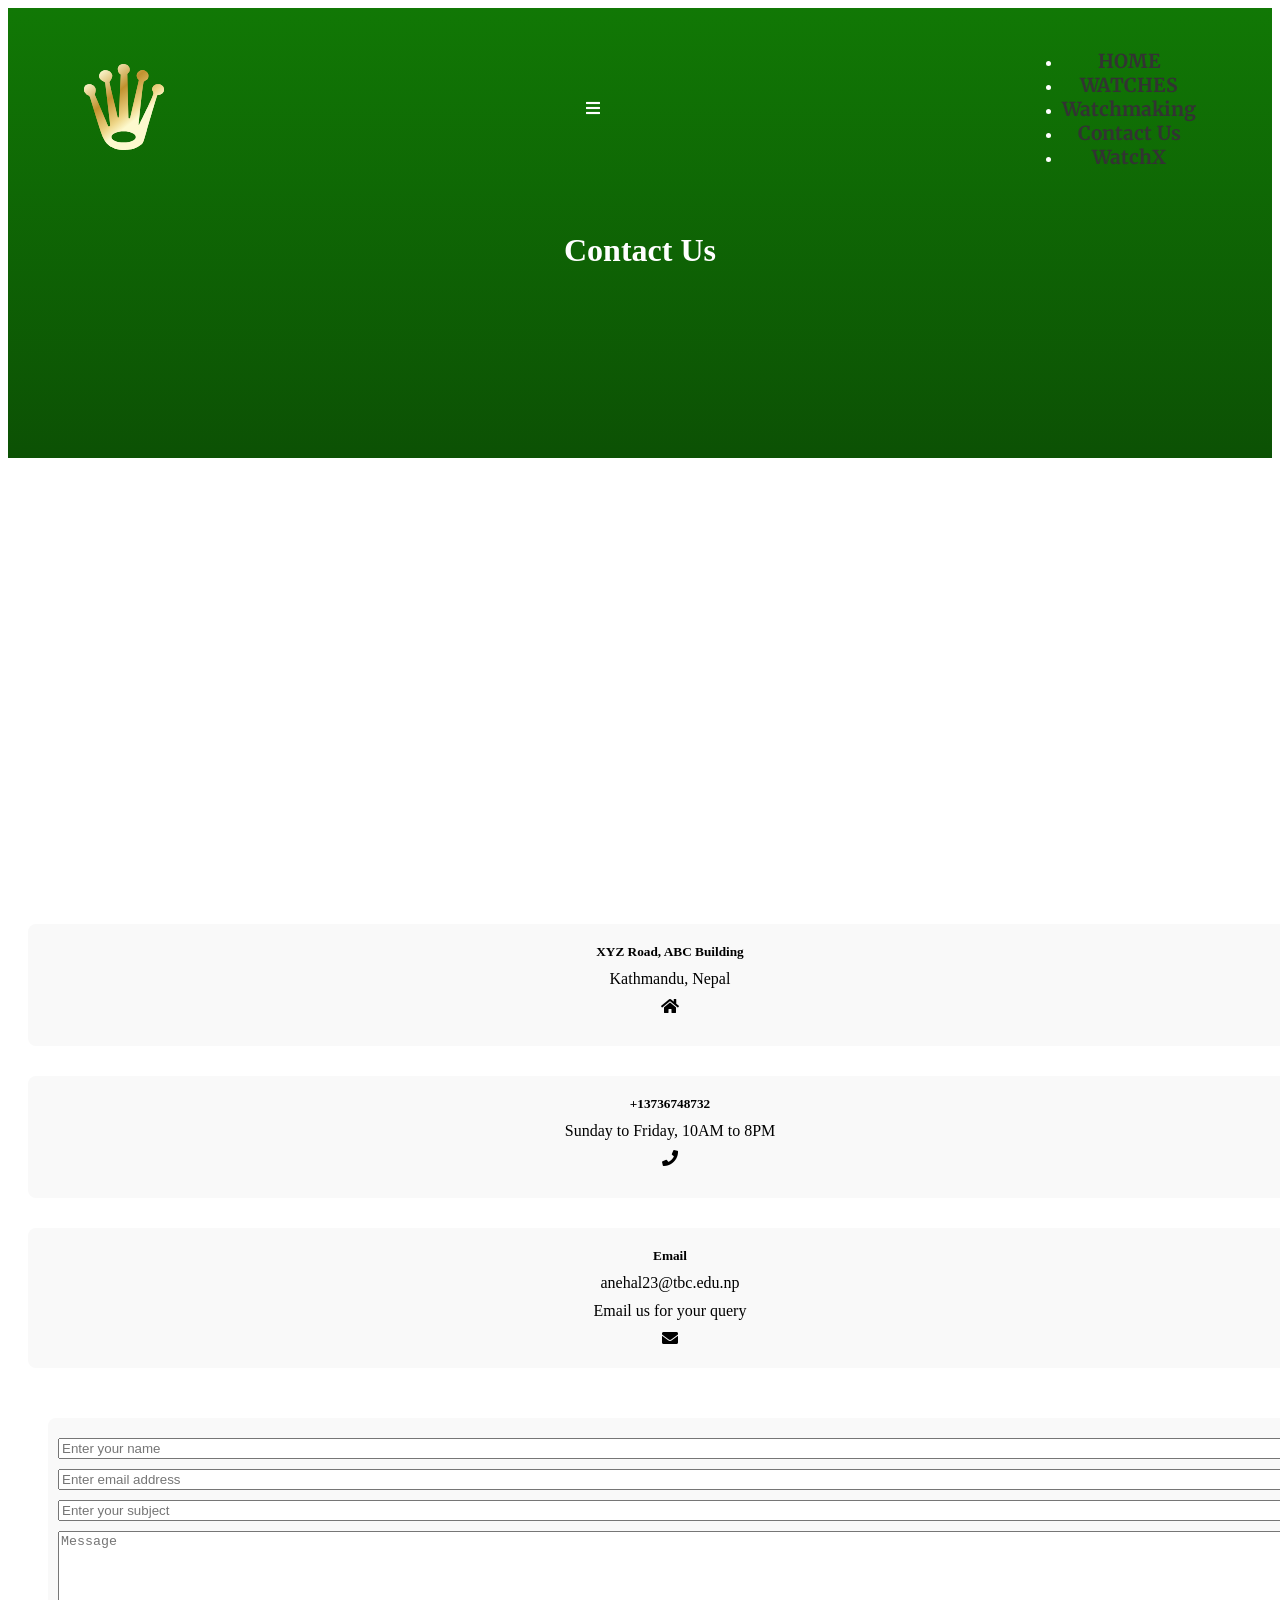
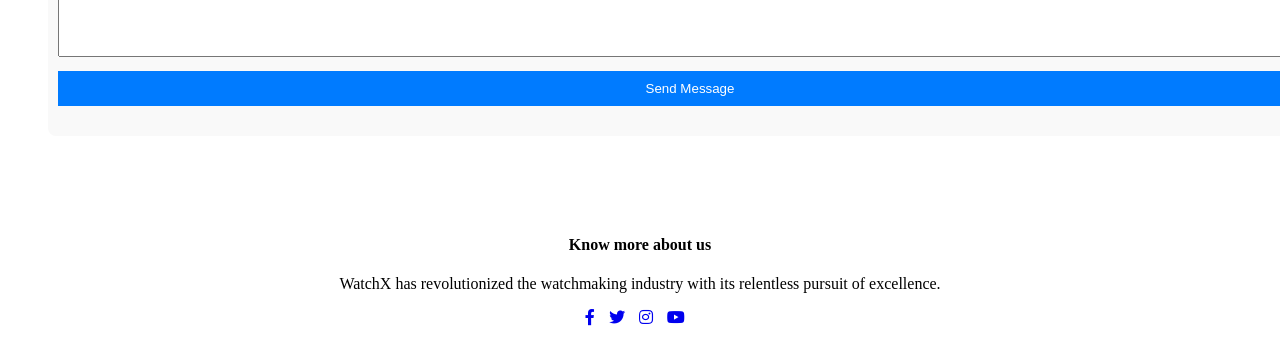
<file: Contact.html>
<!DOCTYPE html>
<html lang="en">
<head>
    <meta charset="UTF-8">
    <meta name="viewport" content="width=device-width, initial-scale=1.0">
    <title>WatchX - Excellence in Watchmaking</title>
    <link rel="stylesheet" href="assign.css">
    <link href="https://fonts.googleapis.com/css2?family=Merriweather:ital,wght@0,300;0,400;0,700;0,900;1,300;1,400;1,700;1,900&display=swap" rel="stylesheet">
    <link rel="stylesheet" href="https://cdnjs.cloudflare.com/ajax/libs/font-awesome/5.15.4/css/all.min.css">
    <style>
        /* Add custom styles here if needed */
    </style>
</head>
<body>
    <header class="sub-header">
        <nav class="navbar">
            <a href="assign.html" class="logo-link"><img src="images/logo2-01.svg" class="logo" alt="WatchX Logo"></a>
            <div class="menu-toggle" onclick="toggleMenu()">
                <i class="fas fa-bars"></i>
            </div>
            <ul class="nav-links" id="navLinks">
                <li><a href="index.html">HOME</a></li>
                    <li><a href="Watches.html">WATCHES</a></li>
                    <li><a href="Watchmaking.html">Watchmaking</a></li>
                    <li><a href="Contact.html">Contact Us</a></li>
                    <li><a href="WatchX.html">WatchX</a></li>
            </ul>
        </nav>
      
        </nav>
        <h1>Contact Us</h1>
    </section>
    <!----contact us-->
    <section class="location">
        <!-- Ensure that the URL inside the src attribute is correct and points to a valid Google Maps location -->
        <iframe src="https://www.google.com/maps/embed?pb=!1m18!1m12!1m3!1d28257.752821731094!2d85.2998001395508!3d27.710520600000017!2m3!1f0!2f0!3f0!3m2!1i1024!2i768!4f13.1!3m3!1m2!1s0x39eb19016142619d%3A0x7010b1f4a3785d45!2sRegency%20Watch!5e0!3m2!1sen!2snp!4v1712913540275!5m2!1sen!2snp" width="600" height="450" style="border:0;" allowfullscreen="" loading="lazy" referrerpolicy="no-referrer-when-downgrade"></iframe>
    </section>
    <section class="contact-us">
        <div class="row2">
            <div class="contact-col">
                <div>
                    <h5>XYZ Road, ABC Building</h5>
                    <p>Kathmandu, Nepal</p>
                    <a href="#" class="icon-link"><i class="fas fa-home"></i></a>
                </div>
            </div> 
            <div class="contact-col">
                <div>
                    <h5>+13736748732</h5>
                    <p>Sunday to Friday, 10AM to 8PM</p>
                    <a href="#" class="icon-link"><i class="fas fa-phone"></i></a>
                </div> 
            </div>
            <div class="contact-col">
                <h5>Email</h5>
                <p>anehal23@tbc.edu.np</p>
                <p>Email us for your query</p>
                <a href="#" class="icon-link"><i class="fas fa-envelope"></i></a>
            </div>
            <div class="contact-col  contact-col-form">
                <form action="FormHandler.php" method="post">
                    <input type="text" name="name" placeholder="Enter your name" required>
                    <input type="email"name="email" placeholder="Enter email address" required>
                    <input type="text" name="subject" placeholder="Enter your subject" required>
                    <textarea rows="8" name="message" placeholder="Message" required></textarea>
                    <button type="submit">Send Message</button>
                </form>
 
            </div>
        </div>
    </section>
    
    
    
    
    
        
    
    
   
<br>
    <footer class="footer">
        <div class="container">
            <h4>Know more about us</h4>
            <p>WatchX has revolutionized the watchmaking industry with its relentless pursuit of excellence.</p>
            <div class="social-icons">
                <a href="#" class="icon-link"><i class="fab fa-facebook-f"></i></a>
                <a href="#" class="icon-link"><i class="fab fa-twitter"></i></a>
                <a href="#" class="icon-link"><i class="fab fa-instagram"></i></a>
                <a href="#" class="icon-link"><i class="fab fa-youtube"></i></a>
            </div>
        </div>
    </footer>

    <script>
        function toggleMenu() {
            var navLinks = document.getElementById("navLinks");
            navLinks.classList.toggle("active");
        }
    </script>
</body>
</html>
</file>
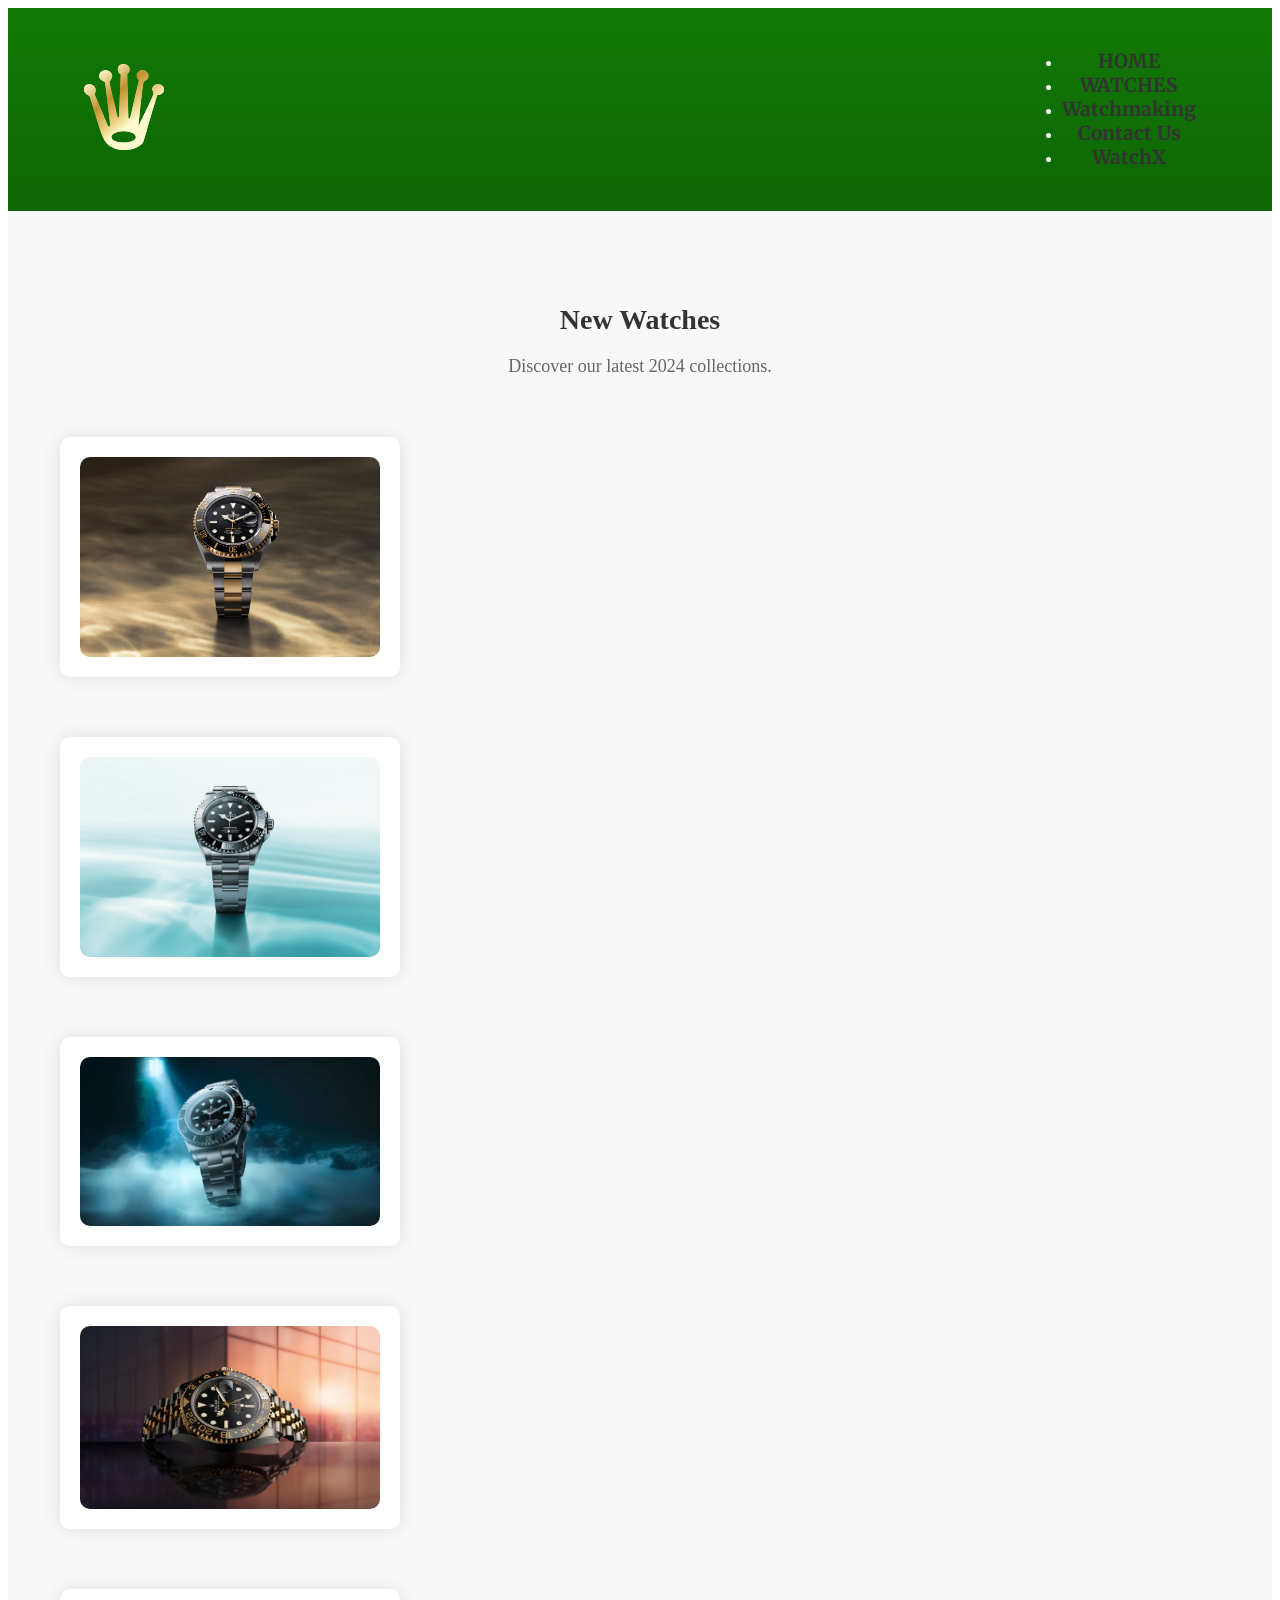
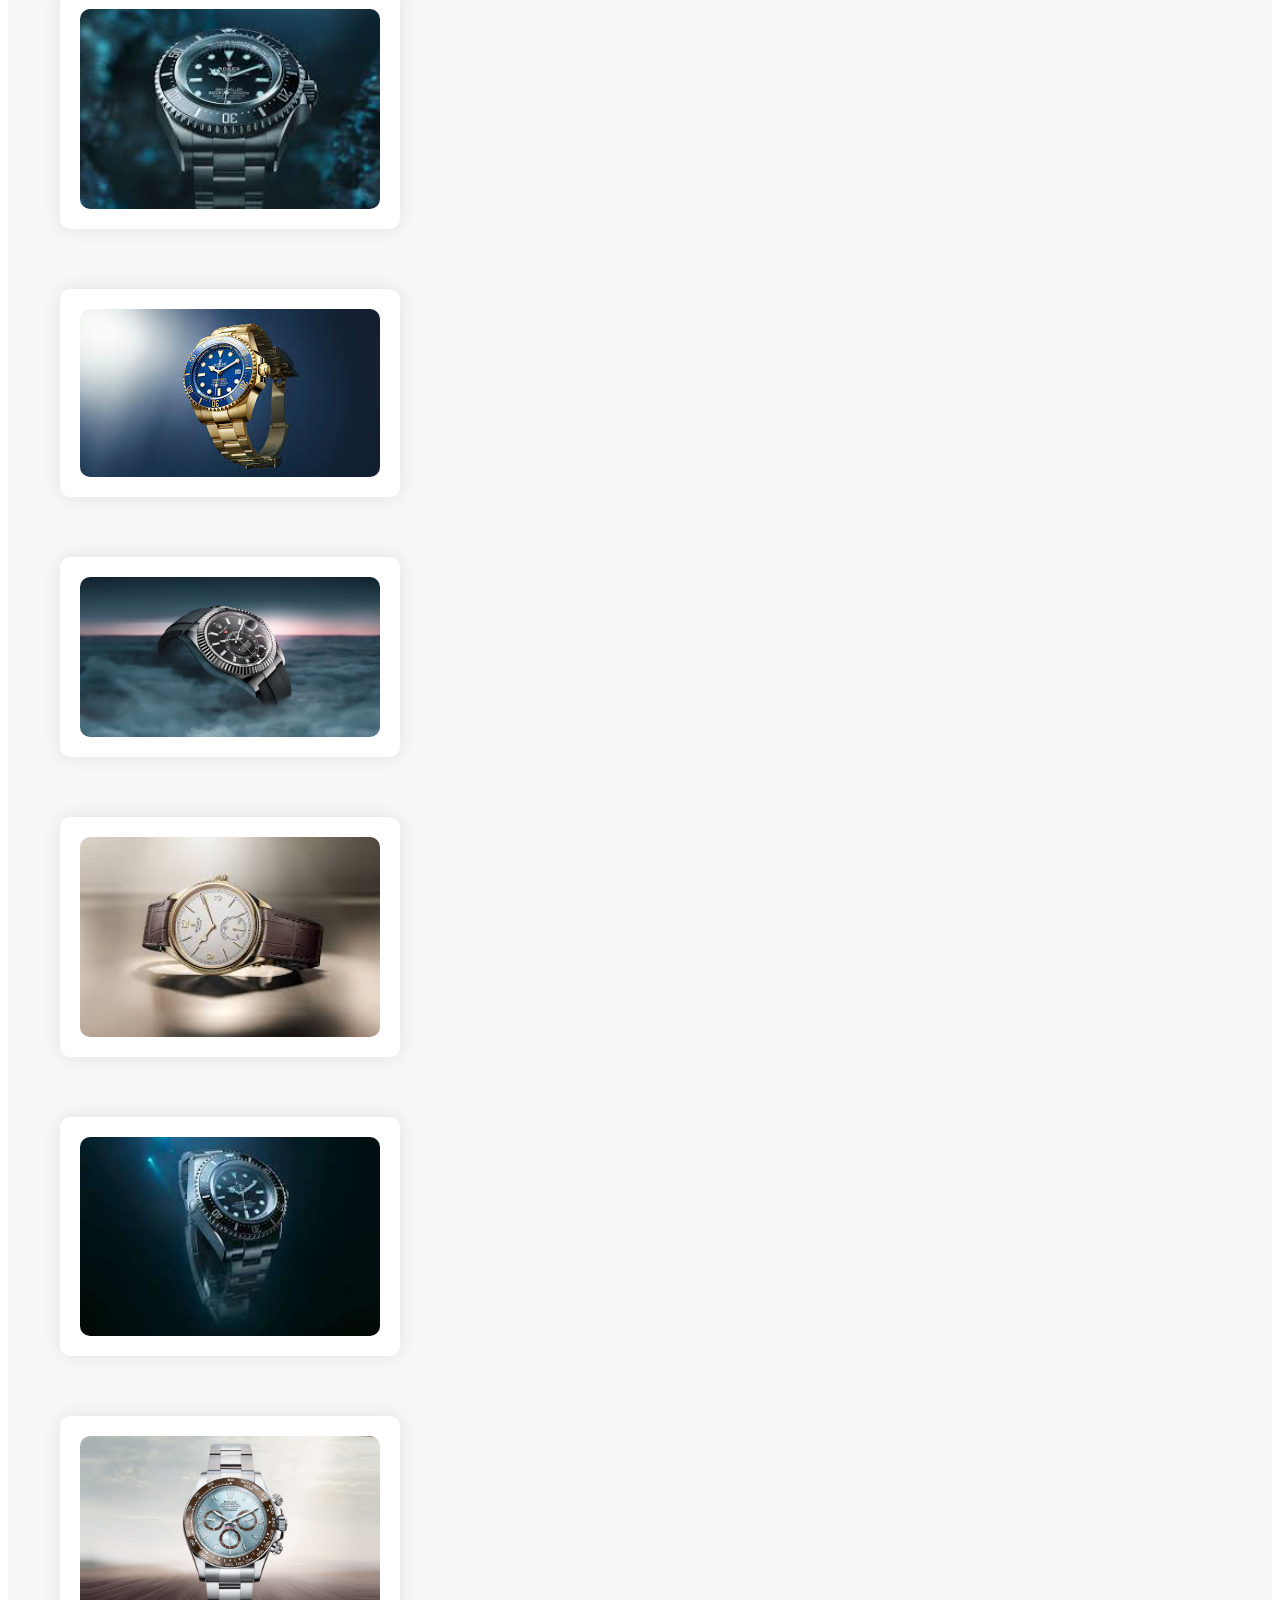
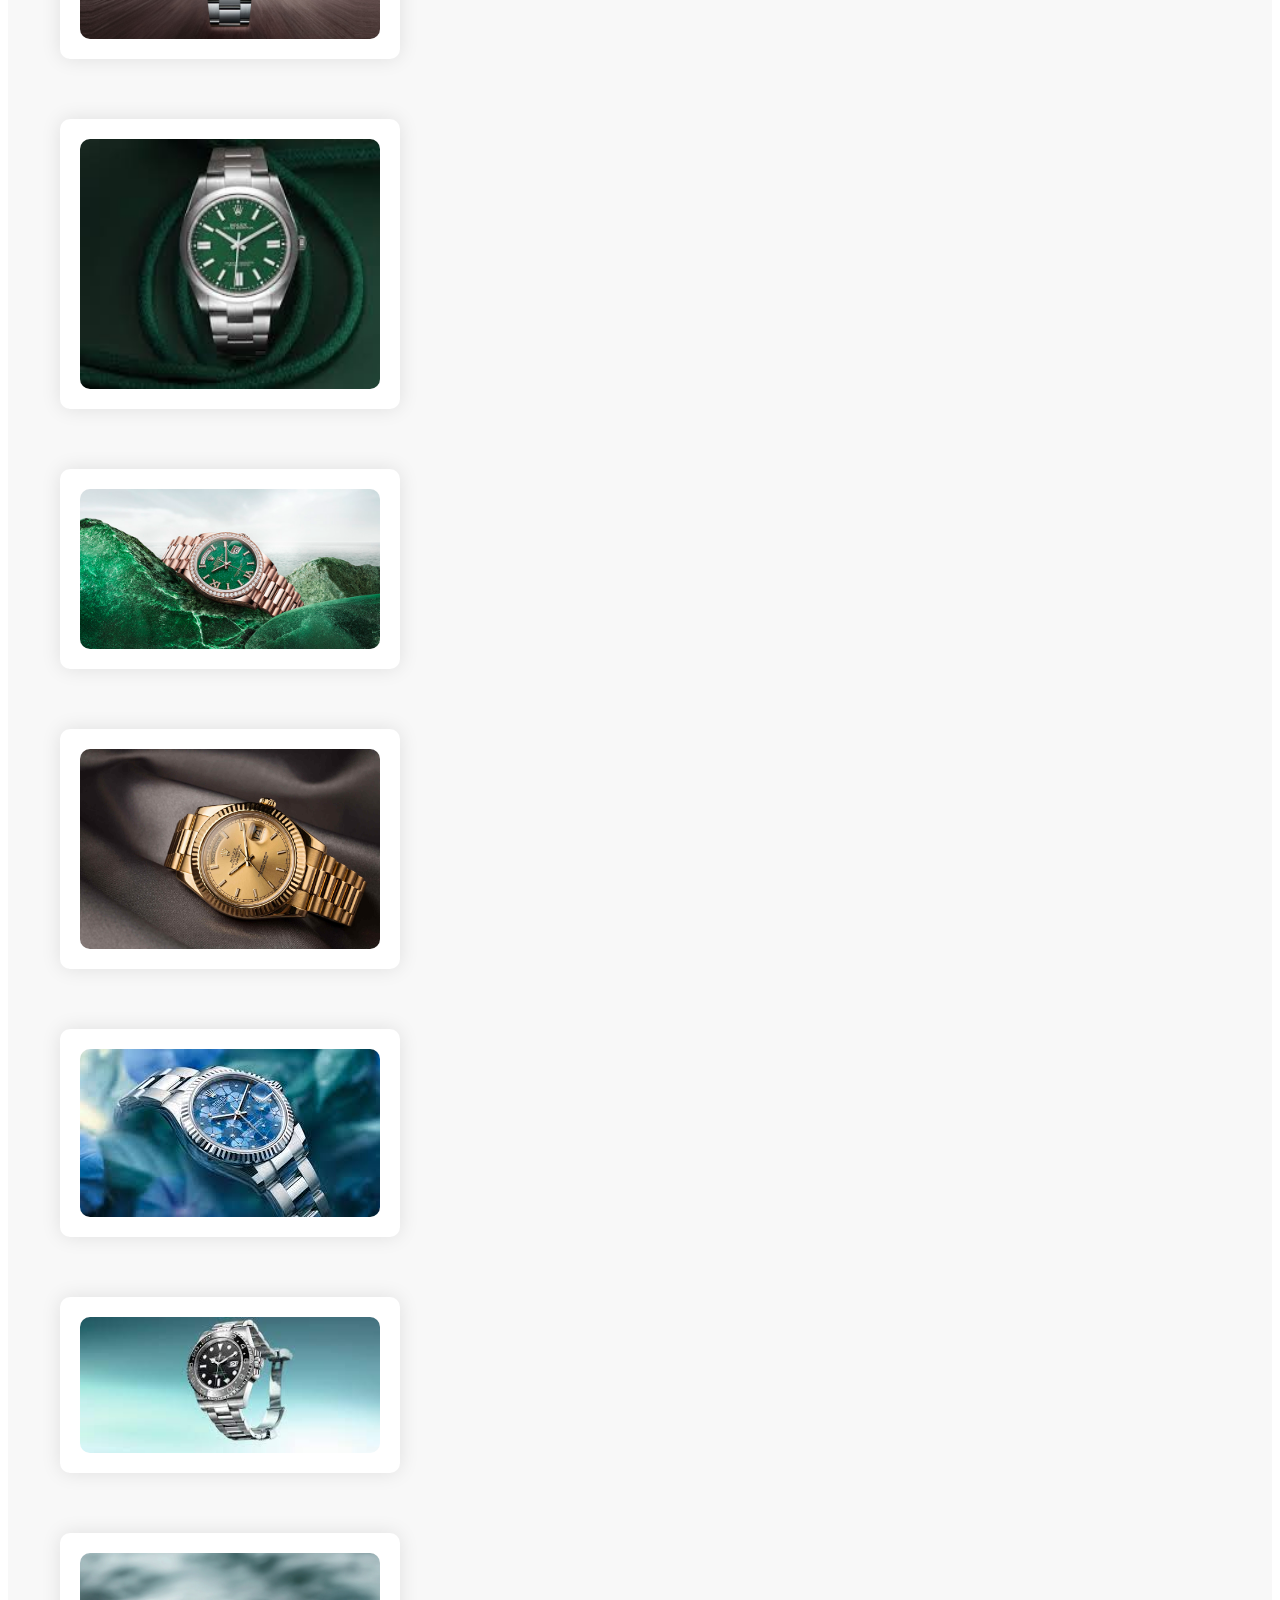
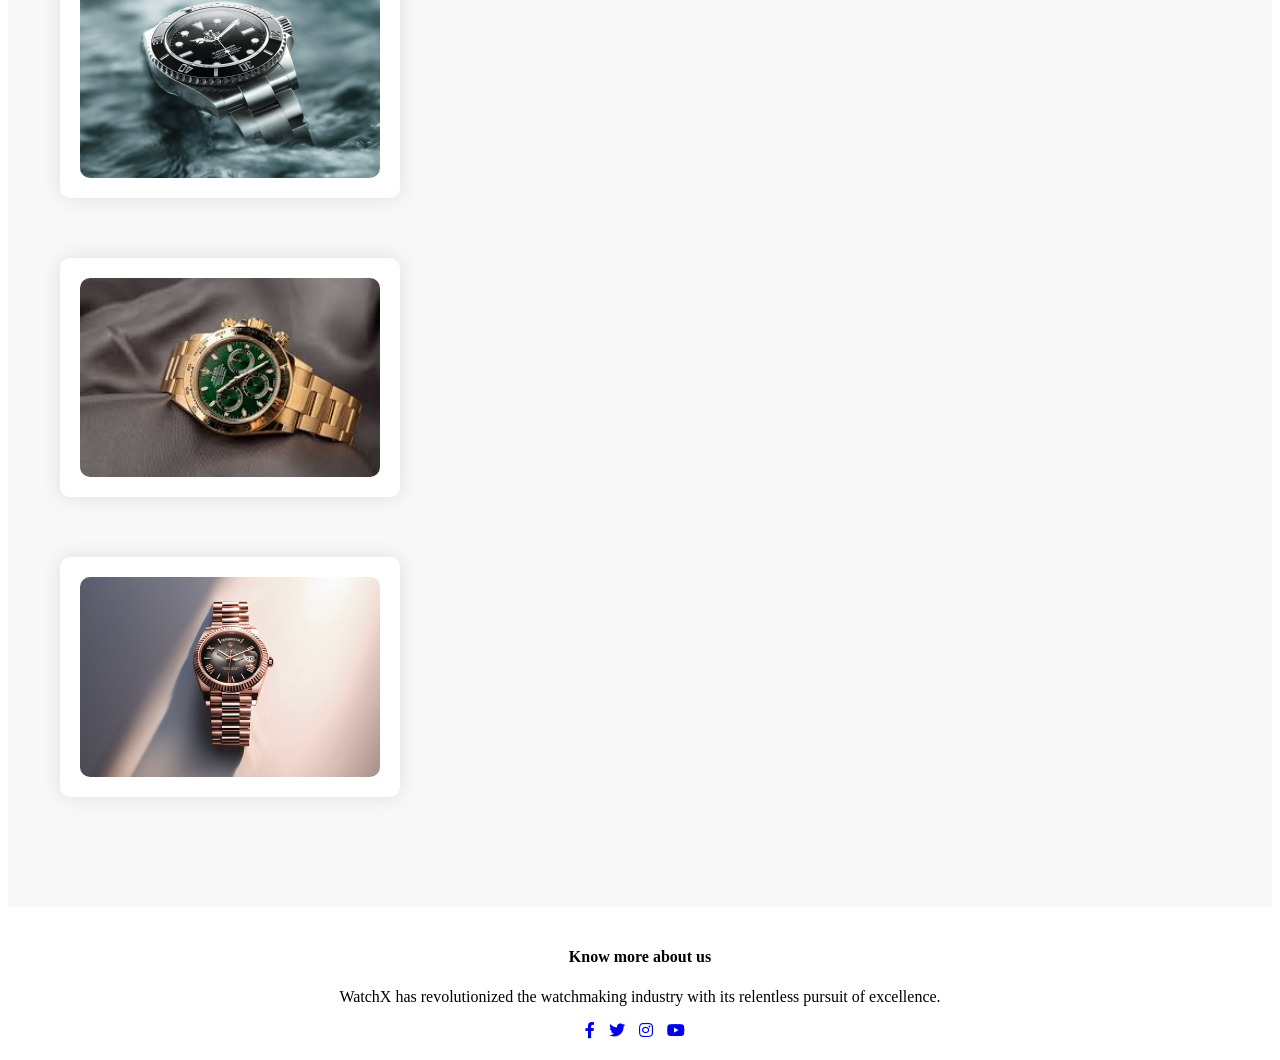
<file: Watches.html>
<!DOCTYPE html>
<html lang="en">
<head>
    <!---third commit-->
    <meta charset="UTF-8">
    <meta name="viewport" content="width=device-width, initial-scale=1.0">
    <title>WatchX - Excellence in Watchmaking</title>
    <link rel="stylesheet" href="assign.css">
    <link href="https://fonts.googleapis.com/css2?family=Merriweather:ital,wght@0,300;0,400;0,700;0,900;1,300;1,400;1,700;1,900&display=swap" rel="stylesheet">
    <link rel="stylesheet" href="https://cdnjs.cloudflare.com/ajax/libs/font-awesome/5.15.4/css/all.min.css">
    <style>
        /* Add custom styles here if needed */
    </style>
</head>
<body>
    <header class="sub-header">
        <nav class="navbar">
            <a href="assign.html" class="logo-link"><img src="images/logo2-01.svg" class="logo" alt="WatchX Logo"></a>
            <div class="menu-toggle" onclick="toggleMenu()">
                
            </div>
            <ul class="nav-links" id="navLinks">
                <li><a href="index.html">HOME</a></li>
                    <li><a href="Watches.html">WATCHES</a></li>
                    <li><a href="Watchmaking.html">Watchmaking</a></li>
                    <li><a href="Contact.html">Contact Us</a></li>
                    <li><a href="WatchX.html">WatchX</a></li>
            </ul>
        </nav>
        <section class="new">
            <div class="container">
                <h2>New Watches</h2>
                <p>Discover our latest 2024 collections.</p>
                <!-- First column -->
                <div class="row">
                    <div class="new-col">
                        <img src="images/watch3.jpg" alt="Watch 3">
                        <div class="layer">
                            <h3>Daytona</h3>
                        </div>
                    </div>
                    <div class="new-col">
                        <img src="images/watch.jpg" alt="Watch">
                        <div class="layer">
                            <h3>Deep Sea</h3>
                        </div>
                    </div>
                    <div class="new-col">
                        <img src="images/watch6.jpg" alt="Watch 6">
                        <div class="layer">
                            <h3>Dial</h3>
                        </div>
                    </div>
                </div>
                <!-- Second column -->
                <div class="row">
                    <div class="new-col">
                        <img src="images/watch7.jpg" alt="Watch 3">
                        <div class="layer">
                            <h3>Dial Master</h3>
                        </div>
                    </div>
                    <div class="new-col">
                        <img src="images/watch8.jpeg" alt="Watch">
                        <div class="layer">
                            <h3>Yacht Master</h3>
                        </div>
                    </div>
                    <div class="new-col">
                        <img src="images/watch9.jpeg" alt="Watch 6">
                        <div class="layer">
                            <h3>Cosmograph Daytona</h3>
                        </div>
                    </div>
                </div>
                <!-- Third column -->
                <div class="row">
                    <div class="new-col">
                        <img src="images/watch10.jpg" alt="Watch 3">
                        <div class="layer">
                            <h3>Deep Sea</h3>
                        </div>
                    </div>
                    <div class="new-col">
                        <img src="images/watch11.jpeg" alt="Watch">
                        <div class="layer">
                            <h3>1908</h3>
                        </div>
                    </div>
                    <div class="new-col">
                        <img src="images/watch12.jpeg" alt="Watch 6">
                        <div class="layer">
                            <h3>Deep Sea</h3>
                        </div>
                    </div>
                </div>
                <!-- Fourth column -->
                <div class="row">
                    <div class="new-col">
                        <img src="images/watch15.jpg" alt="Watch 3">
                        <div class="layer">
                            <h3>Datejust</h3>
                        </div>
                    </div>
                    <div class="new-col">
                        <img src="images/watch14.jpeg" alt="Watch">
                        <div class="layer">
                            <h3>Air King</h3>
                        </div>
                    </div>
                    <div class="new-col">
                        <img src="images/watch16.jpg" alt="Watch 6">
                        <div class="layer">
                            <h3>Sky-Dweller</h3>
                        </div>
                    </div>
                </div>
                <!-- Fifth column -->
                <div class="row">
                    <div class="new-col">
                        <img src="images/watch17.jpg" alt="Watch 3">
                        <div class="layer">
                            <h3>Explorer</h3>
                        </div>
                    </div>
                    <div class="new-col">
                        <img src="images/watch18.jpeg" alt="Watch">
                        <div class="layer">
                            <h3>Lady Datejust</h3>
                        </div>
                    </div>
                    <div class="new-col">
                        <img src="images/waych19.jpeg" alt="Watch 6">
                        <div class="layer">
                            <h3>GMT Master</h3>
                        </div>
                    </div>
                </div>
                <!-- Sixth column -->
                <div class="row">
                    <div class="new-col">
                        <img src="images/watch20.jpg" alt="Watch 3">
                        <div class="layer">
                            <h3>Mariner</h3>
                        </div>
                    </div>
                    <div class="new-col">
                        <img src="images/watch21.jpeg" alt="Watch">
                        <div class="layer">
                            <h3>Oyter Perpetuals</h3>
                        </div>
                    </div>
                    <div class="new-col">
                        <img src="images/watch22.jpg" alt="Watch 6">
                        <div class="layer">
                            <h3>Sky-Dweller</h3>
                        </div>
                    </div>
                </div>
            </div>
        </section>
        

    <footer class="footer">
        <div class="container">
            <h4>Know more about us</h4>
            <p>WatchX has revolutionized the watchmaking industry with its relentless pursuit of excellence.</p>
            <div class="social-icons">
                <a href="#" class="icon-link"><i class="fab fa-facebook-f"></i></a>
                <a href="#" class="icon-link"><i class="fab fa-twitter"></i></a>
                <a href="#" class="icon-link"><i class="fab fa-instagram"></i></a>
                <a href="#" class="icon-link"><i class="fab fa-youtube"></i></a>
            </div>
        </div>
    </footer>

    <script>
        function toggleMenu() {
            var navLinks = document.getElementById("navLinks");
            navLinks.classList.toggle("active");
        }
    </script>
</body>
</html>
</file>
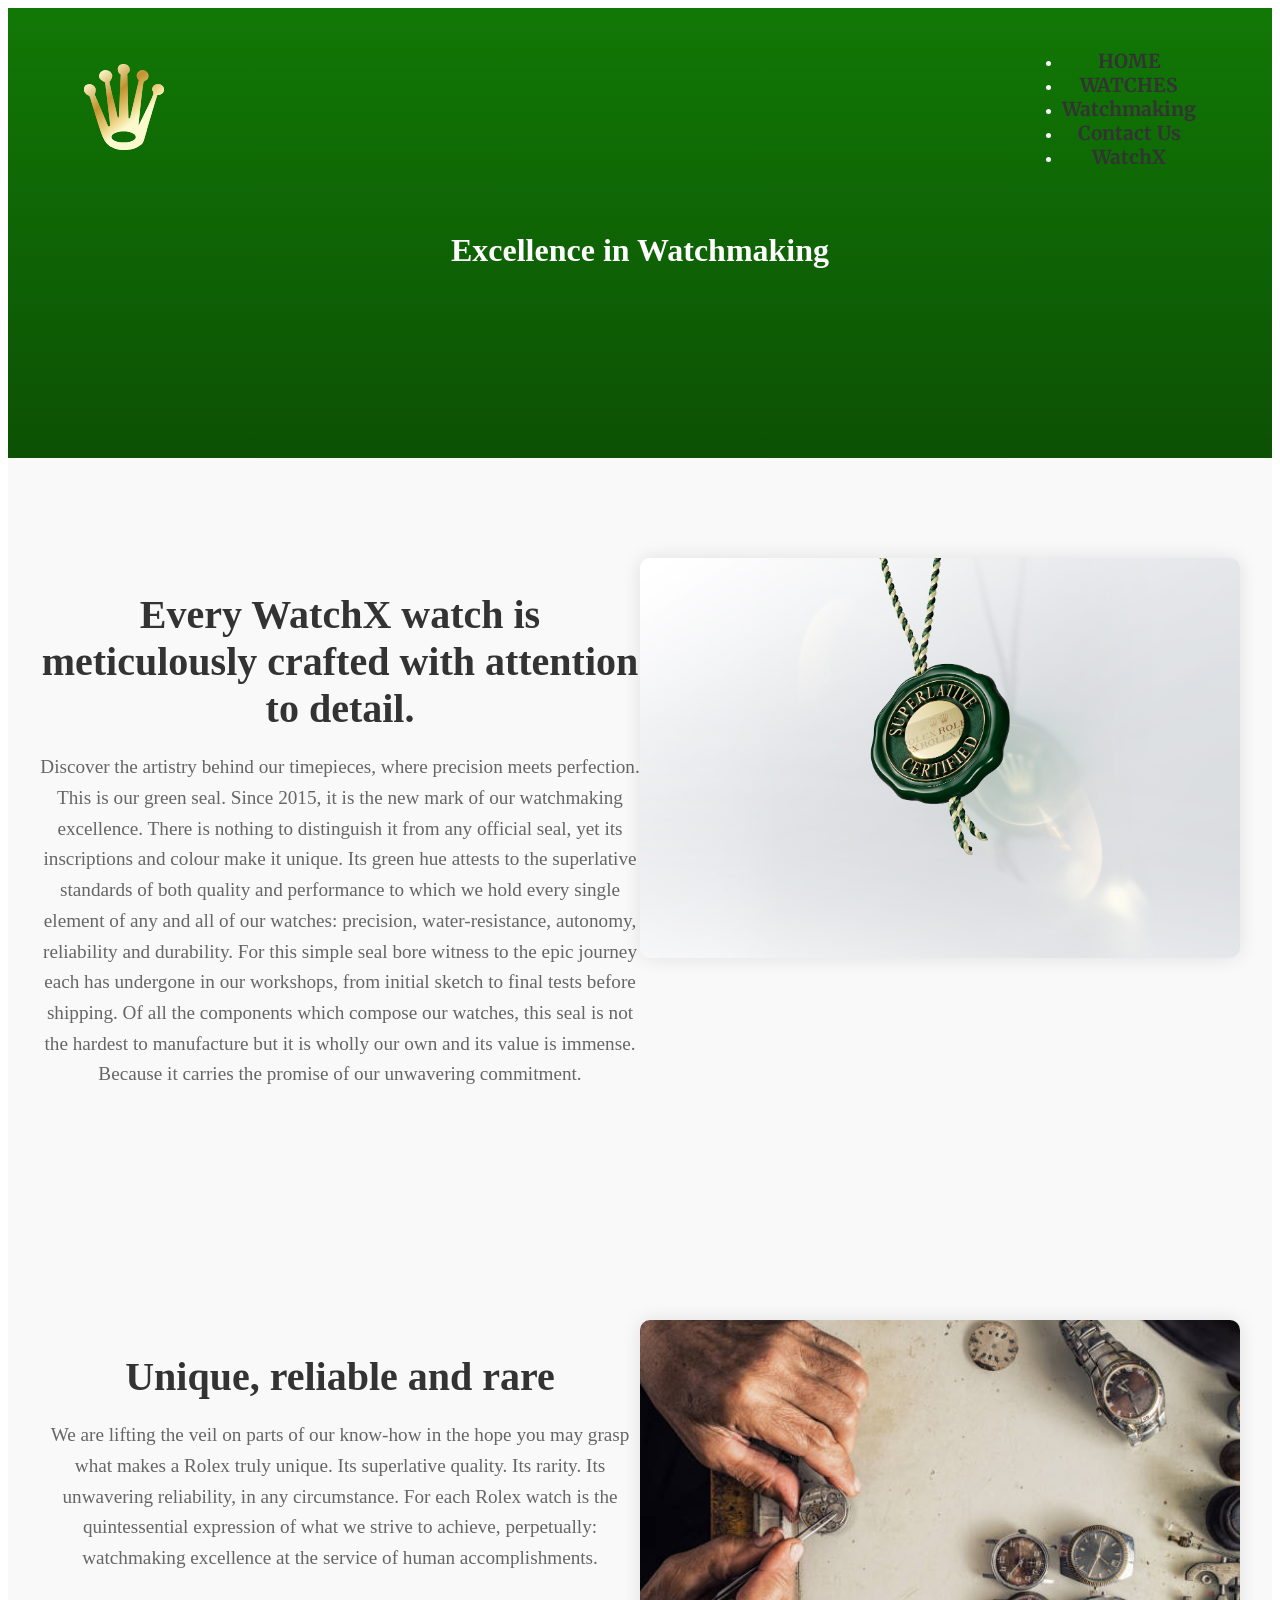
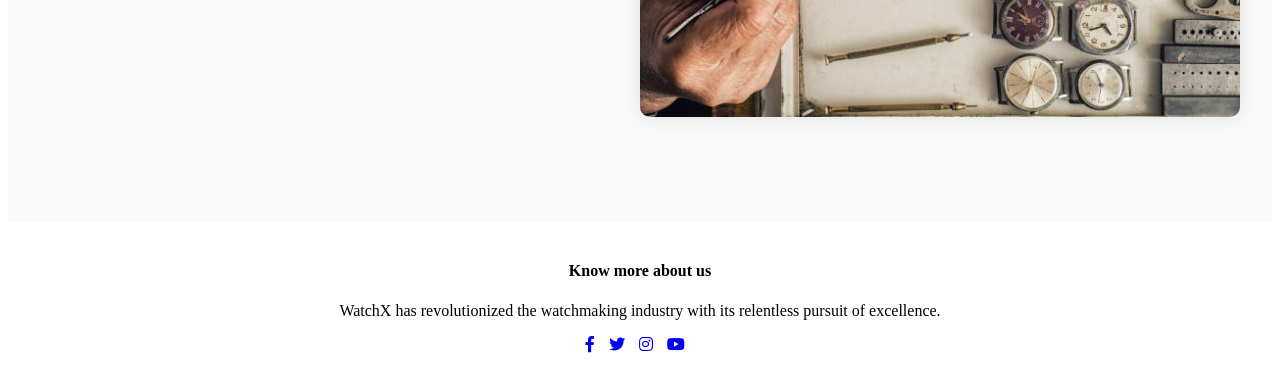
<file: Watchmaking.html>
<!DOCTYPE html>
<html lang="en">
<head>
    <!--Fifth commit--->
    <meta charset="UTF-8">
    <meta name="viewport" content="width=device-width, initial-scale=1.0">
    <title>WatchX - Excellence in Watchmaking</title>
    <link rel="stylesheet" href="assign.css">
    <link href="https://fonts.googleapis.com/css2?family=Merriweather:ital,wght@0,300;0,400;0,700;0,900;1,300;1,400;1,700;1,900&display=swap" rel="stylesheet">
    <link rel="stylesheet" href="https://cdnjs.cloudflare.com/ajax/libs/font-awesome/5.15.4/css/all.min.css">
    <style>
        /* Add custom styles here if needed */
    </style>
</head>
<body>
    <header class="sub-header">
        <nav class="navbar">
            <a href="assign.html" class="logo-link"><img src="images/logo2-01.svg" class="logo" alt="WatchX Logo"></a>
            <div class="menu-toggle" onclick="toggleMenu()">
             
            </div>
            <ul class="nav-links" id="navLinks">
                <li><a href="index.html">HOME</a></li>
                    <li><a href="Watches.html">WATCHES</a></li>
                    <li><a href="Watchmaking.html">Watchmaking</a></li>
                    <li><a href="Contact.html">Contact Us</a></li>
                    <li><a href="WatchX.html">WatchX</a></li>
            </ul>
        </nav>
        <h1 class="main-heading">Excellence in Watchmaking</h1>
    </header>
    
    <section class="make">
        <div class="container">
            <div class="make-col">
                <h2>Every WatchX watch is meticulously crafted with attention to detail.</h2>
                <p>Discover the artistry behind our timepieces, where precision meets perfection.<br>This is our green seal. Since 2015, it is the new mark of our watchmaking excellence. There is nothing to distinguish it from any official seal, yet its inscriptions and colour make it unique.

                    Its green hue attests to the superlative standards of both quality and performance to which we hold every single element of any and all of our watches: precision, water-resistance, autonomy, reliability and durability. For this simple seal bore witness to the epic journey each has undergone in our workshops, from initial sketch to final tests before shipping. Of all the components which compose our watches, this seal is not the hardest to manufacture but it is wholly our own and its value is immense. Because it carries the promise of our unwavering commitment.</p>
            </div>
            <div class="make-col">
                <img src="images/certi.jpg" alt="Certification" class="certification-img">
            </div>
        </div>
    </section>
    <section class="make">
        <div class="container">
            <div class="make-col">
                <h2>Unique, reliable and rare</h2>
                <p>We are lifting the veil on parts of our know-how in the hope you may grasp what makes a Rolex truly unique. Its superlative quality. Its rarity. Its unwavering reliability, in any circumstance. For each Rolex watch is the quintessential expression of what we strive to achieve, perpetually: watchmaking excellence at the service of human accomplishments.</p>
            </div>
            <div class="make-col">
                <img src="images/watchmaking2.jpg" alt="Certification" class="certification-img">
            </div>
        </div>
    </section>
   
   
   

    <footer class="footer">
        <div class="container">
            <h4>Know more about us</h4>
            <p>WatchX has revolutionized the watchmaking industry with its relentless pursuit of excellence.</p>
            <div class="social-icons">
                <a href="#" class="icon-link"><i class="fab fa-facebook-f"></i></a>
                <a href="#" class="icon-link"><i class="fab fa-twitter"></i></a>
                <a href="#" class="icon-link"><i class="fab fa-instagram"></i></a>
                <a href="#" class="icon-link"><i class="fab fa-youtube"></i></a>
            </div>
        </div>
    </footer>

    <script>
        function toggleMenu() {
            var navLinks = document.getElementById("navLinks");
            navLinks.classList.toggle("active");
        }
    </script>
</body>
</html>
</file>
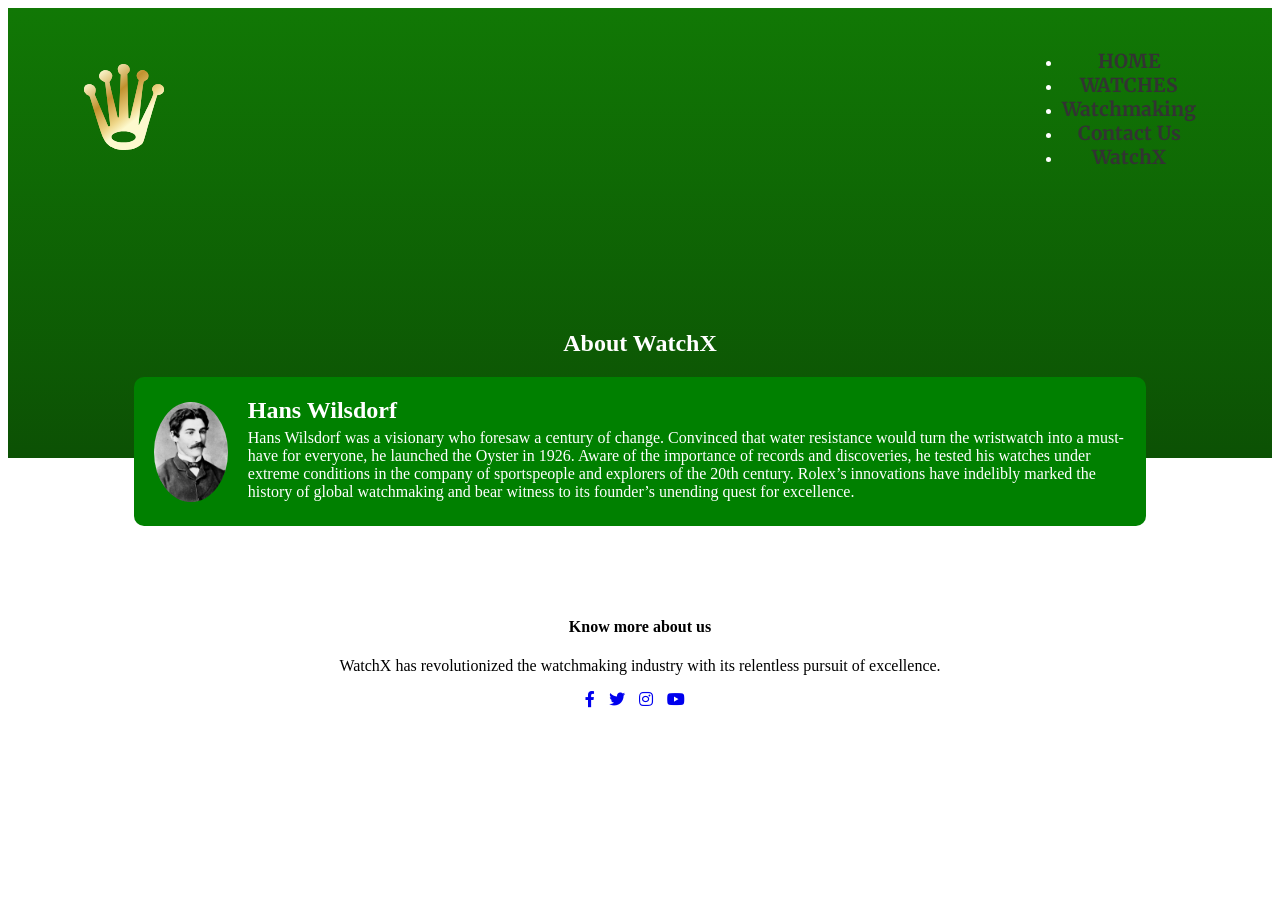
<file: WatchX.html>
<!DOCTYPE html>
<html lang="en">
<head>
    <!-----fourth commit-->
    <meta charset="UTF-8">
    <meta name="viewport" content="width=device-width, initial-scale=1.0">
    <title>WatchX - Excellence in Watchmaking</title>
    <link rel="stylesheet" href="assign.css">
    <link href="https://fonts.googleapis.com/css2?family=Merriweather:ital,wght@0,300;0,400;0,700;0,900;1,300;1,400;1,700;1,900&display=swap" rel="stylesheet">
    <link rel="stylesheet" href="https://cdnjs.cloudflare.com/ajax/libs/font-awesome/5.15.4/css/all.min.css">
    <style>
        /* Add custom styles here if needed */
    </style>
</head>
<body>
    <header class="sub-header">
        <nav class="navbar">
            <a href="assign.html" class="logo-link"><img src="images/logo2-01.svg" class="logo" alt="WatchX Logo"></a>
            <div class="menu-toggle" onclick="toggleMenu()">
                
            </div>
            <ul class="nav-links" id="navLinks">
                <li><a href="index.html">HOME</a></li>
                    <li><a href="Watches.html">WATCHES</a></li>
                    <li><a href="Watchmaking.html">Watchmaking</a></li>
                    <li><a href="Contact.html">Contact Us</a></li>
                    <li><a href="WatchX.html">WatchX</a></li>
            </ul>
        </nav>
        <!------info---->
        <section class="Info">
            
            <h1>About WatchX</h1>
            <div class="row">
                <div class="Info-col">
                    <img src="images/founder.jpg" alt="Founder Image">
                    <div>
                        <h3>Hans Wilsdorf</h3>
                        <p>Hans Wilsdorf was a visionary who foresaw a century of change. Convinced that water resistance would turn the wristwatch into a must-have for everyone, he launched the Oyster in 1926. Aware of the importance of records and discoveries, he tested his watches under extreme conditions in the company of sportspeople and explorers of the 20th century. Rolex’s innovations have indelibly marked the history of global watchmaking and bear witness to its founder’s unending quest for excellence.</p>
                    </div>
                </div>
            </div>
        </section>
        
    </div>

    <footer class="footer">
        <div class="container">
            <h4>Know more about us</h4>
            <p>WatchX has revolutionized the watchmaking industry with its relentless pursuit of excellence.</p>
            <div class="social-icons">
                <a href="#" class="icon-link"><i class="fab fa-facebook-f"></i></a>
                <a href="#" class="icon-link"><i class="fab fa-twitter"></i></a>
                <a href="#" class="icon-link"><i class="fab fa-instagram"></i></a>
                <a href="#" class="icon-link"><i class="fab fa-youtube"></i></a>
            </div>
        </div>
    </footer>

    <script>
        function toggleMenu() {
            var navLinks = document.getElementById("navLinks");
            navLinks.classList.toggle("active");
        }
    </script>
</body>
</html>
</file>
<file: assign.css>
css
/* CSS Reset */
* {
    margin: 0;
    padding: 0;
    box-sizing: border-box;
}

/* Fonts */
.merriweather-regular {
    font-family: "Merriweather", serif;
    font-weight: 400;
    font-style: normal;
}

/* Header */
.header {
    min-height: 100vh;
    width: 100%;
    background: linear-gradient(rgba(4, 9, 30, 0.7), rgba(4, 9, 30, 0.7)), url(watch.jpg);
    background-position: center;
    background-size: cover;
    position: relative;
}

nav {
    display: flex;
    padding: 2% 6%;
    justify-content: space-between;
    align-items: center;
}

.logo {
    width: 80px;
}

.nav_links {
    position: fixed;
    background-color: #333;
    width: 250px;
    height: 100%;
    top: 0;
    right: -250px; /* Initially hide the sidebar */
    transition: right 0.5s ease;
    list-style: none;
    margin: 0;
    padding: 0;
    display: flex;
    justify-content: center;
}

.nav_links ul{
    list-style: none;
    padding: 0;
}

.nav_links ul li {
    padding: 20px;
    margin: 0 10px;
}

.nav_links ul li a {
    color: white;
    text-decoration: none;
    font-size: 13px;
}

.nav_links ul li::after {
    content: '';
    width: 0%;
    height: 2px;
    background: green;
    display: block;
    margin: auto;
}

.nav_links ul li:hover::after {
    width: 100%;
}
.nav-links li a:hover {
    color: #ff4a4a;
}
.nav-links li a {
    color: #333;
    text-decoration: none;
    font-family: 'Merriweather', serif;
    font-weight: 700;
    font-size: 1.2rem;
    transition: color 0.3s ease;
}
.text-box {
   
    color: white;
    position: absolute;
    top: 50%;
    left: 50%;
    transform: translate(-50%,-50%);
    text-align: center;
}

.text-box h1 {
    font-size: 4.5rem; /* Adjusted font size */
}

.text-box p {
    margin: 10px 0 40px;
    font-size: 1.25rem; /* Adjusted font size */
}

.learn-btn {
    display: inline-block;
    text-decoration: none;
    color: white;
    border: 1px solid white;
    padding: 12px 34px;
    font-size: 13px;
    background: transparent;
    position: relative;
    cursor: pointer;
}

.learn-btn:hover {
    border: 1px solid green;
    background: green;
    transition: 1s;
}

.fa {
    display: none;
}

@media(max-width: 700px){
    .text-box h1{
        font-size: 20px;
    } 
    .nav_links ul {
        padding: 30px;
    }
    .nav_links ul li{
    display: block;    
    }
    .nav_links{
        position: fixed;
        background: green;
        height: 100vh;
        width: 200px;
        top:0;
        right: -200px; /* Corrected value */
        text-align: left;
        z-index: 2;
    }
    nav .fa {
        display: block; /* Corrected selector */
        color: green;
        margin: 10px;
        font-size: 22px;
        cursor: pointer;
    }
}

/* Watches Available */
.watches {
    width: 80%;
    margin: auto;
    text-align: center;
    padding-top: 100px;
}

.watches h1 {
    font-size: 36px;
    font-weight: 600;
    margin-bottom: 20px;
}

.watches p {
    color: black;
    font-size: 14px;
    font-weight: 300;
    line-height: 22px;
    padding: 10px;
}

.watches .row {
    display: flex;
    justify-content: space-between;
    flex-wrap: wrap;
    margin-top: 10%;
}

.watch-col {
    flex-basis: calc(33.33% - 20px);
    background: rgb(24, 143, 24);
    border-radius: 10px;
    margin-bottom: 5%;
    padding: 20px 12px;
    box-sizing: border-box;
}

.watch-col h3 {
    text-align: center;
    font-weight: 600;
    margin: 10px 0;
}

.watch-col:hover {
    box-shadow: 0 0 20px 0px rgba(0,0,0,0.2);
}

.watch-col p {
    color: white;
}

/* New Watches */
.container {
    max-width: 1200px;
    margin: 0 auto;
    padding: 20px;
}

.watches, .new {
    background-color: #f8f8f8;
    padding: 50px 0;
    text-align: center;
}

.watches h2, .new h2 {
    font-size: 2.5rem;
    color: #333;
}

.watches p, .new p {
    font-size: 1.2rem;
    color: #666;
    margin-bottom: 40px;
}

.row {
    display: flex;
    flex-wrap: wrap;
    justify-content: space-around;
}

.watch-col, .new-col {
    flex: 1;
    max-width: 300px;
    margin: 20px;
    padding: 20px;
    background-color: #fff;
    border-radius: 10px;
    box-shadow: 0 0 20px rgba(0, 0, 0, 0.1);
    transition: transform 0.3s ease;
}

.watch-col:hover, .new-col:hover {
    transform: translateY(-5px);
}

.watch-col h3, .new-col h3 {
    font-size: 1.5rem;
    color: #333;
}

.watch-col ul, .new-col ul {
    list-style: none;
    padding: 0;
    margin-top: 20px;
}

.watch-col ul li, .new-col ul li {
    font-size: 1.1rem;
    color:green;
    margin-bottom: 10px;
}

.new-col img {
    width: 100%;
    height: auto;
    border-radius: 10px;
}

.layer {
    position: absolute;
    top: 50%;
    left: 50%;
    transform: translate(-50%, -50%);
    color: green;
    text-align: center;
    opacity: 0;
    transition: opacity 0.3s ease;
}

.new-col:hover .layer {
    opacity: 1;
    color: green;
}


/* Care and Services */
.care {
    padding: 50px 0;
    text-align: center;
}

.service-row {
    display: flex;
    justify-content: space-around;
    flex-wrap: wrap;
    margin-top: 30px;
}

.service {
    width: calc(33.33% - 20px); /* Adjust as needed */
    margin: 0 10px;
    text-align: left;
    border: 1px solid #ccc;
    border-radius: 8px;
    overflow: hidden;
    box-shadow: 0 4px 6px rgba(0, 0, 0, 0.1);
    transition: transform 0.3s ease;
}

.service:hover {
    transform: translateY(-5px);
}

.care-col img {
    width: 100%;
    border-radius: 10px;
    
}
.service img {
    max-width: 100%;
    max-height: 150px; /* Adjust the maximum height as needed */
    width: auto;
    height: auto;
    border-bottom: 1px solid #ccc;
}

/* About */
.about {
    background-color: black;
    padding: 80px 0;
    text-align: center;
}

.about h2 {
    font-size: 3rem;
    color: white;
    margin-bottom: 40px;
    font-weight: 700;
}

.about p {
    font-size: 1.2rem;
    color: white;
    line-height: 1.6;
    margin-bottom: 20px;
}

.about-col {
    flex: 1;
    max-width: 50%;
}

.about-col img {
    width: 100%;
    height: auto;
    border-radius: 10px;
    box-shadow: 0 0 20px rgba(0, 0, 0, 0.1);
}

@media (max-width: 768px) {
    .about-col {
        max-width: 100%;
    }
}


/* Contact */
.cta {
        margin: 100px auto;
        width: 80%;
        background-image: linear-gradient(rgba(0,0,0,0.7), rgba(0,0,0,0.7)), url('contact.jpeg');
        background-position: center;
        background-size: cover;
        border-radius: 10px;
        text-align: center;
        padding: 100px;
    }
    

.cta h1 {
    color: white;
    margin-bottom: 40px;
}

@media(max-width: 700px){
    .cta h1 {
        font-size: 24px;
    }
}

/* Footer */
.footer {
    width: 100%;
    text-align: center;
}
.make {
    background-color: #f9f9f9;
    padding: 80px 0;
    text-align: center;
}

.make .container {
    display: flex;
    flex-wrap: wrap;
    justify-content: center;
}

.make-col {
    flex: 1;
    max-width: 50%;
}

.make-col h2 {
    font-size: 2.5rem;
    color: #333;
    margin-bottom: 20px;
    font-weight: 700;
}

.make-col p {
    font-size: 1.2rem;
    color: #666;
    line-height: 1.6;
    margin-bottom: 30px;
}

.make-col img {
    width: 100%;
    height: auto;
    border-radius: 10px;
    box-shadow: 0 0 20px rgba(0, 0, 0, 0.1);
}
.sub-header {
    height: 50vh;
    width: 100%;
    background-image: linear-gradient(rgb(17, 120, 5), rgb(12, 81, 4));
    background-size: cover;
    background-position: center;
    text-align: center;
    color: white;
}
/* Add custom styles here if needed */

.new .container {
    max-width: 1200px;
    margin: 0 auto;
    padding: 20px;
}

.new h2 {
    text-align: center;
    font-size: 28px;
    margin-bottom: 20px;
}

.new p {
    text-align: center;
    font-size: 18px;
    margin-bottom: 40px;
}

.new .row {
    display: flex;
    flex-wrap: wrap;
    justify-content: flex-start;
    margin-right: -20px;
}

.new .new-col {
    width: calc(33.33% - 20px); /* 6 columns with a little space between */
    margin-bottom: 40px;
    position: relative;
    margin-right: 20px;
}

.new .new-col img {
    width: 100%;
    border-radius: 10px;
    display: block;
}



.new .new-col .layer {
    position: absolute;
    bottom: 0;
    left: 0;
    width: 100%;
    background: rgba(0, 0, 0, 0.5);
    text-align: center;
    padding: 10px;
    border-bottom-left-radius: 10px;
    border-bottom-right-radius: 10px;
}

.new .new-col .layer h3 {
    color: #fff;
    font-size: 24px;
    margin: 0;
}
.footer{
    color: #000000;
}
.new .new-col {
    width: calc(33.33% - 20px); /* Adjusted width for 3 columns */
    margin-bottom: 40px;
    margin-right: 20px; /* Added margin between columns */
    position: relative;
}

.new .row {
    display: flex;
    flex-wrap: wrap;
    justify-content: flex-start; /* Align columns to the start */
    margin-right: -20px; /* Adjusted negative margin to counteract margin-right on columns */
}

.new .row::after {
    content: "";
    flex: auto; /* Fill remaining space */
}



/*----------Contact Us-----*/
.location {
    width: 80%;
    margin: auto;
    padding: 80px 0;
}

.location iframe {
    width: 100%;
}
.contact-us {
    width: 100%;
    padding: 20px; /* Added padding to push the section down */
}

.row {
    display: flex;
    flex-direction: column; /* Arrange columns vertically */
    align-items: flex-start; /* Align columns to the left */
}

.contact-col {
    width: 100%; /* Ensure each column takes up full width */
    margin-bottom: 30px;
    background-color: #f9f9f9; /* Added background color */
    padding: 20px 10px; /* Added padding for content spacing */
    border-radius: 8px;
    color: black;
}

.contact-col h5,
.contact-col p,
.contact-col a {
    margin: 0; /* Remove default margins */
    color: black;
    margin-bottom: 10px; /* Add space between elements */
    
}

.icon-link {
    margin-right: 10px; /* Add margin between icon and text */
}




.contact-col form input,
.contact-col form textarea,
.contact-col form button {
    width: 100%;
    margin-bottom: 10px;
}

.contact-col form button {
    background-color: #007bff;
    color: white;
    border: none;
    padding: 10px 20px;
    cursor: pointer;
}

.contact-col form button:hover {
    background-color: #0056b3;
}
.contact-col-form {
    flex-basis: 10%; /* Adjusted column width */
    justify-content: flex-end; /* Align items to the right */
    margin: 20px;
}
.contact-col > div {
    display: flex;
    flex-direction: column;
}
.row2{
    display: flex;
    flex-wrap: wrap;
    justify-content: space-around;
    display: flex;
    flex-direction: column; /* Arrange columns vertically */
        align-items: flex-start
}
/*-----info----*/
.Info {
    width: 80%;
    margin: auto;
    padding-top: 100px;
    text-align: center;
}

.Info-col {
    flex-basis: 44%;
    border-radius: 10px;
    margin-bottom: 5%;
    text-align: left;
    background-color: green; /* Improved readability */
    cursor: pointer;
    display: flex;
    align-items: center; /* Align items vertically */
    padding: 20px; /* Improved padding for better spacing */
}

.Info-col img {
    height: 100px;
    margin-right: 20px; /* Adjusted margin for better spacing */
    border-radius: 50%;
}

.Info-col h3 {
    margin: 0; /* Removed top margin and adjusted spacing */
    text-align: left;
    color: white; /* Improved readability */
    font-size: 1.5rem; /* Improved font size for better readability */
}

.Info-col p {
    margin: 5px 0; /* Added margin for better spacing */
    color: white; /* Improved readability */
    font-size: 1rem; /* Improved font size for better readability */
}
.Info-col h1{
   color: black;
}
</file>
